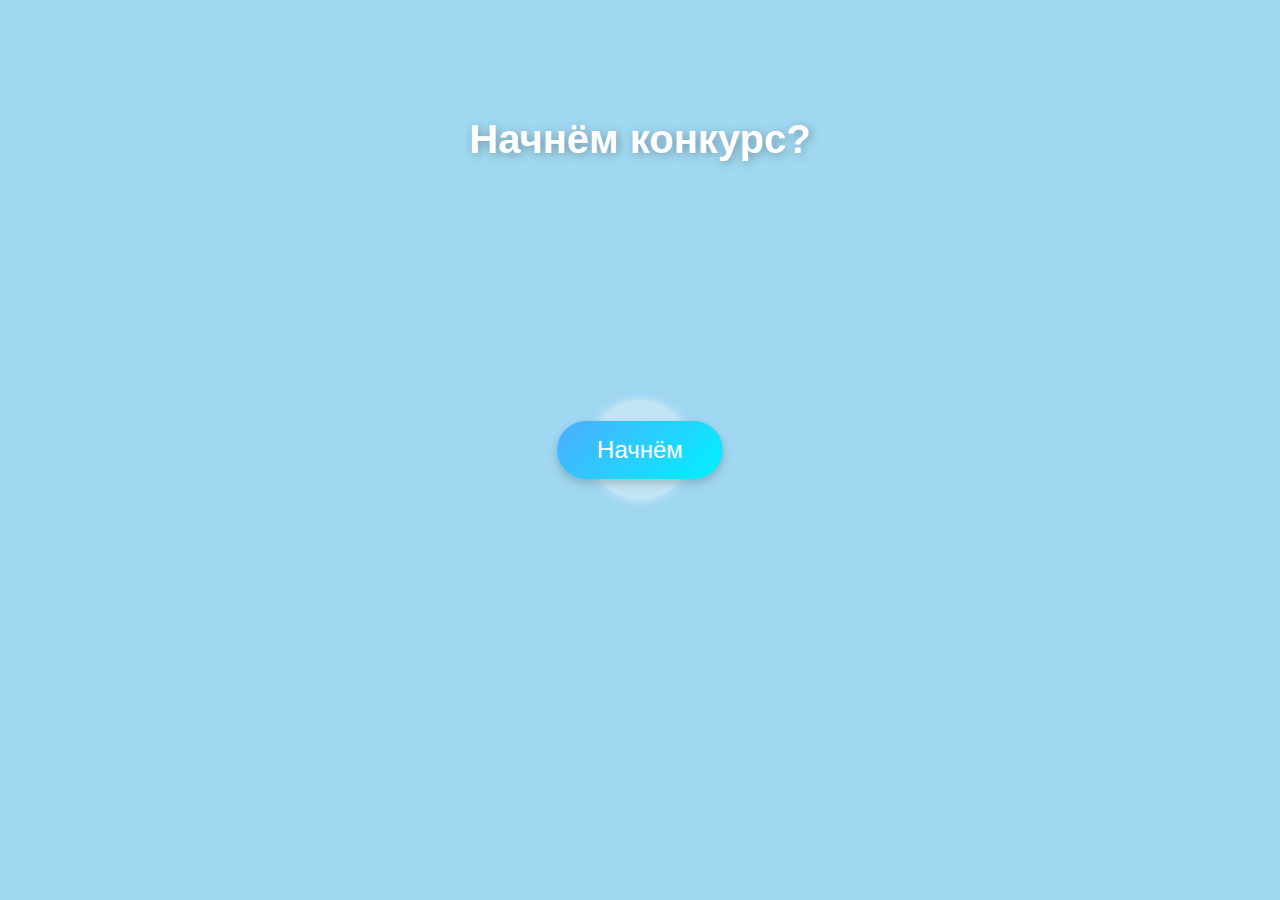
<file: index.html>
<html lang="ru">
<head>
    <meta charset="UTF-8">
    <meta name="viewport" content="width=device-width, initial-scale=1.0">
    <title>Сайт для мамы</title>
    <link rel="stylesheet" href="style.css">
</head>
<body>
    <div class="background">
        <div class="circle"></div>
    </div>
    <h1 class="title">Начнём конкурс?</h1>
    <button class="start-button" onclick="startLoading()">Начнём</button>

    <script>
        function startLoading() {
            window.location.href = "loading.html";
        }
    </script>
</body>
</html>
</file>
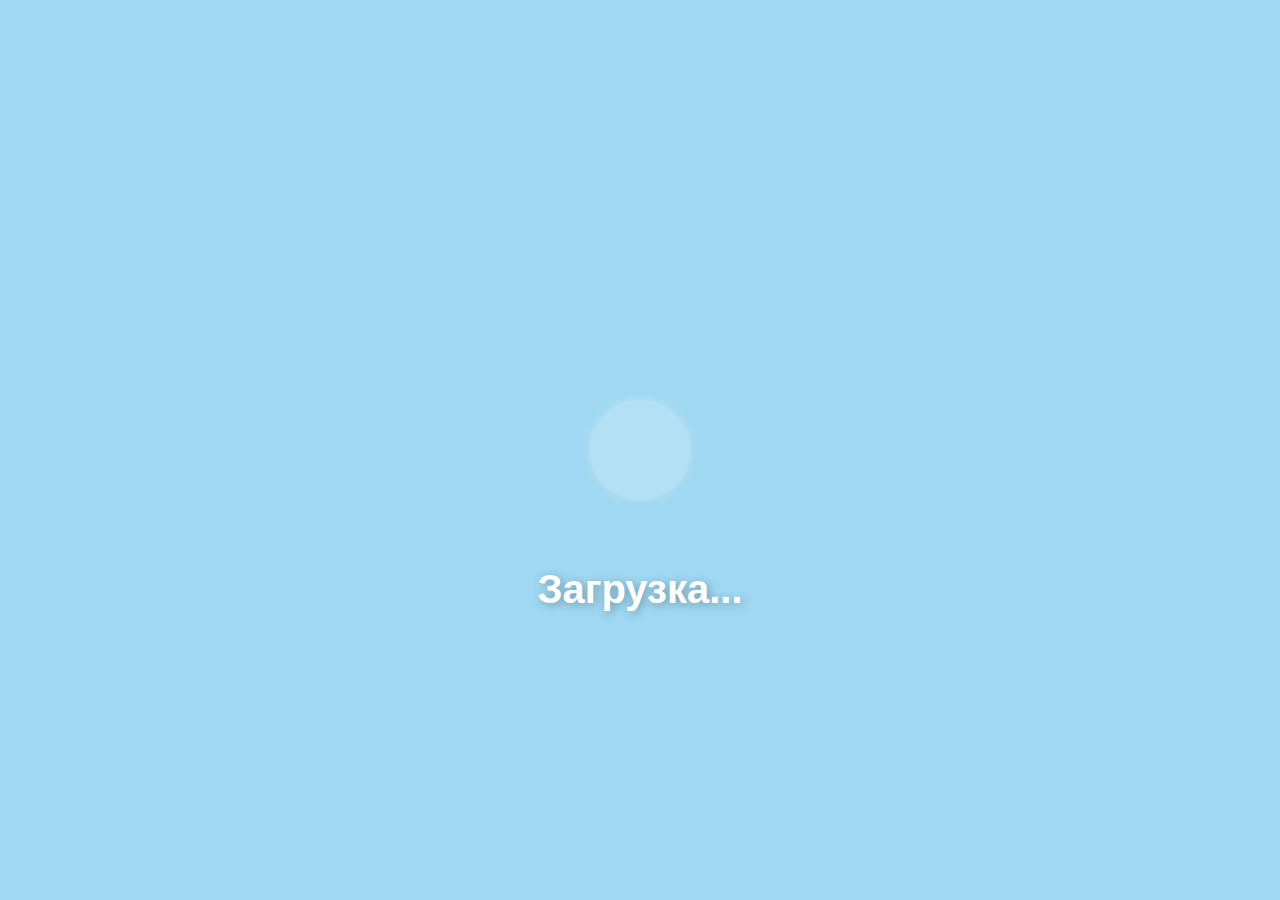
<file: loading.html>
<html lang="ru">
<head>
    <meta charset="UTF-8">
    <meta name="viewport" content="width=device-width, initial-scale=1.0">
    <title>Сайт для мамы</title>
    <link rel="stylesheet" href="style.css">
</head>
<body>
    <h1 class="title">Загрузка...</h1>
    <div class="background">
        <div class="circle"></div>
    </div>
    
    <script>
            setTimeout(function() {
                window.location.href = "viktorina.html"; // Переход на viktorina.html через 2 секунды
            }, 2000); // Задержка 2 секунды
    </script>
    
</body>
</html>


  <style>
  .title {
    position: absolute;
    top: 60%;
    font-size: 2.5rem;
    font-weight: bold;
    color: white;
    text-shadow: 2px 2px 10px rgba(0, 0, 0, 0.3);
    animation: txt 3s infinite ease-in-out;
}
  body, html {
    margin: 0;
    padding: 0;
    width: 100%;
    height: 100%;
    overflow: hidden;
    display: flex;
    justify-content: center;
    align-items: center;
    background: #a0d8f1;
}

.background {
    position: fixed;
    width: 100%;
    height: 100%;
    overflow: hidden;
}

.content {
    position: relative;
    z-index: 2;
    text-align: center;
    font-family: Arial, sans-serif;
    color: white;
}

.circle {
    position: absolute;
    border-radius: 50%;
    opacity: 0.6;
    animation: move 6s infinite alternate ease-in-out;
}

@keyframes move {
    0% { transform: scale(1); }
    100% { transform: scale(1.5); }
}
  </style>
</file>
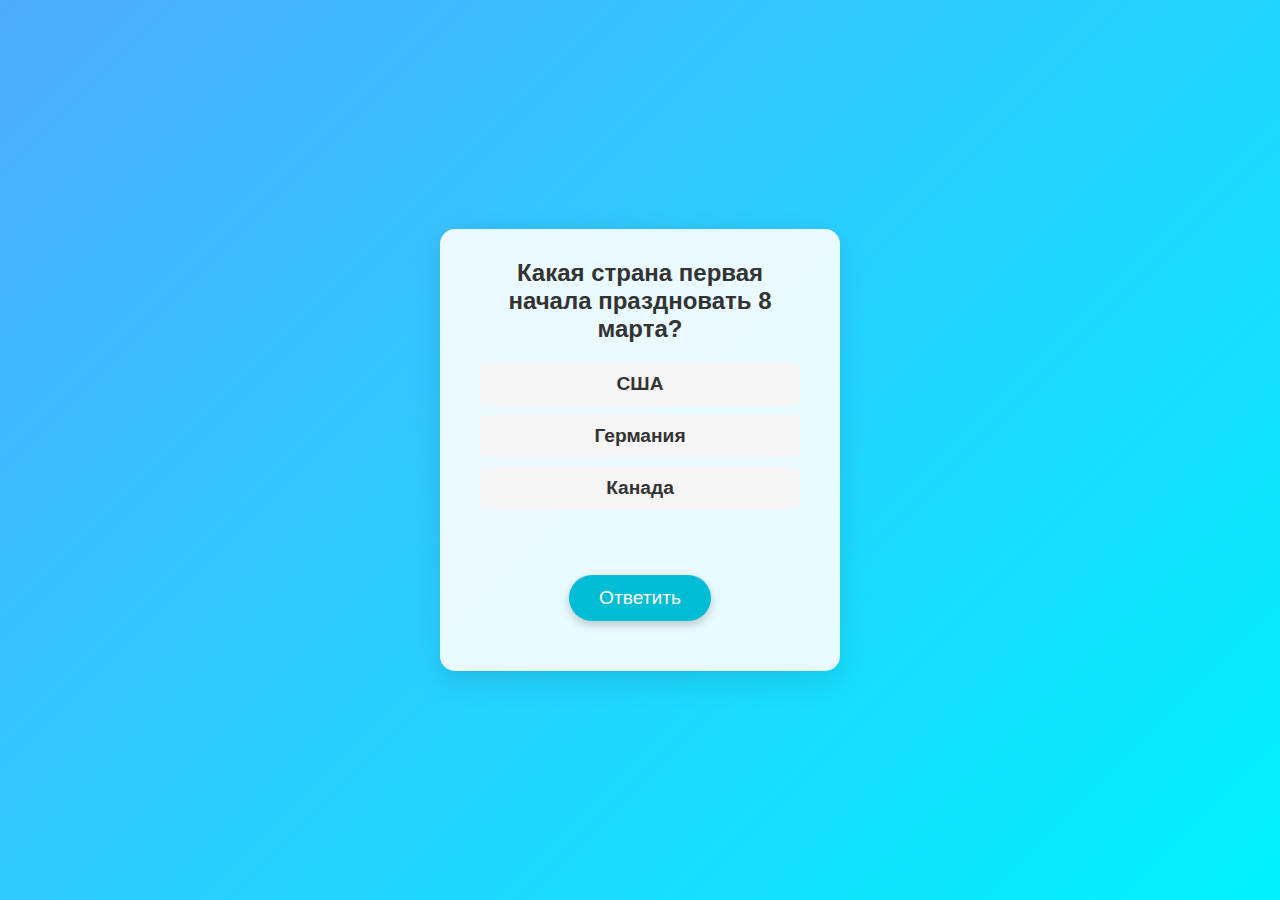
<file: viktorina.html>
<html lang="ru">
<head>
    <meta charset="UTF-8">
    <meta name="viewport" content="width=device-width, initial-scale=1.0">
    <title>Викторина</title>
    <link rel="stylesheet" href="style.css">
</head>
<body>
    <div class="quiz-container">
        <h2 class="quiz-question">Какая страна первая начала праздновать 8 марта?</h2>
        <form id="quiz-form">
            <label class="answer-option">
                <input type="radio" name="answer" value="США">
                <span class="answer-text">США</span>
            </label>
            <label class="answer-option">
                <input type="radio" name="answer" value="Германия">
                <span class="answer-text">Германия</span>
            </label>
            <label class="answer-option">
                <input type="radio" name="answer" value="Канада">
                <span class="answer-text">Канада</span>
            </label><br><br>
            <button type="button" class="submit-button" onclick="checkAnswer()">Ответить</button>
        </form>
        <p id="result" class="result-message"></p>
    </div>
    
    <style>
      /* Общие стили */
* {
    margin: 0;
    padding: 0;
    box-sizing: border-box;
    font-family: 'Arial', sans-serif;
}

body {
    background: linear-gradient(135deg, #4facfe, #00f2fe);
    display: flex;
    justify-content: center;
    align-items: center;
    height: 100vh;
    overflow: hidden;
}

.quiz-container {
    background: rgba(255, 255, 255, 0.9);
    padding: 30px 40px;
    border-radius: 15px;
    box-shadow: 0 10px 30px rgba(0, 0, 0, 0.1);
    width: 90%;
    max-width: 400px;
    text-align: center;
    animation: fadeIn 1s ease-out;
}

.quiz-question {
    font-size: 1.5rem;
    font-weight: bold;
    color: #333;
    margin-bottom: 20px;
    animation: slideDown 0.5s ease-out;
}

/* Стили для вариантов ответа */
.answer-option {
    display: block;
    margin: 10px 0;
    font-size: 1.2rem;
    padding: 10px;
    border-radius: 8px;
    background-color: #f5f5f5;
    cursor: pointer;
    transition: background-color 0.3s ease, transform 0.3s ease;
}

.answer-option:hover {
    background-color: #00bcd4;
    transform: scale(1.05);
}

.answer-option input {
    display: none;
}

.answer-text {
    font-weight: bold;
    color: #333;
}

.answer-option input:checked + .answer-text {
    color: #fff;
    font-weight: bold;
}

/* Стили для кнопки */
.submit-button {
    padding: 12px 30px;
    font-size: 1.2rem;
    color: white;
    background: #00bcd4;
    border: none;
    border-radius: 30px;
    cursor: pointer;
    box-shadow: 0 4px 10px rgba(0, 0, 0, 0.2);
    transition: all 0.3s ease-in-out;
    margin-top: 20px;
}

.submit-button:hover {
    background: #4facfe;
    transform: translateY(-2px);
}

/* Стили для результата */
.result-message {
    font-size: 1.2rem;
    font-weight: bold;
    margin-top: 20px;
    animation: fadeIn 1s ease-out;
}

/* Анимации */
@keyframes fadeIn {
    0% {
        opacity: 0;
    }
    100% {
        opacity: 1;
    }
}

@keyframes slideDown {
    0% {
        transform: translateY(-20px);
        opacity: 0;
    }
    100% {
        transform: translateY(0);
        opacity: 1;
    }
}
    </style>

    <script>
        let questionIndex = 0;
        const questions = [
            {
                question: "Какая страна первая начала праздновать 8 марта?",
                correctAnswer: "США",
                options: ["США", "Германия", "Канада"]
            }
        ];

        function loadQuestion() {
            const questionData = questions[questionIndex];
            const questionElement = document.querySelector('.quiz-question');
            const form = document.getElementById('quiz-form');
            const resultMessage = document.getElementById('result');

            questionElement.textContent = questionData.question;
            form.querySelectorAll('label').forEach((label, index) => {
                label.querySelector('span').textContent = questionData.options[index];
                label.querySelector('input').disabled = false;  // Разрешаем выбор ответов
            });
            resultMessage.textContent = '';  // Очищаем результат перед новым вопросом
            form.querySelector('button').disabled = false; // Включаем кнопку "Ответить"
        }

        function checkAnswer() {
            const radios = document.getElementsByName('answer');
            let selectedAnswer = '';
            for (let i = 0; i < radios.length; i++) {
                if (radios[i].checked) {
                    selectedAnswer = radios[i].value.trim(); // Убираем пробелы с начала и конца
                    break;
                }
            }

            if (!selectedAnswer) {
                alert('Пожалуйста, выберите ответ.');
                return;
            }

            const resultMessage = document.getElementById('result');
            const correctAnswer = questions[questionIndex].correctAnswer.trim();
            
            if (selectedAnswer == correctAnswer) {
                resultMessage.textContent = 'Правильный ответ!';
                resultMessage.style.color = 'green';
            } else {
                resultMessage.textContent = `Неправильный ответ. Правильный ответ: ${correctAnswer}.`;
                resultMessage.style.color = 'red';
            }

            // После ответа, делаем невозможным изменение ответа
            document.querySelectorAll('input').forEach(input => input.disabled = true);
            // Делаем кнопку "Ответить" недоступной
            document.querySelector('.submit-button').disabled = true;

            // Переход к следующему вопросу через 2 секунды
            setTimeout(nextQuestion, 2000);
        }

        function nextQuestion() {
            questionIndex++;
            if (questionIndex < questions.length) {
                loadQuestion();
            } else {
                document.querySelector('.quiz-container').innerHTML = '<h2>Конец!</h2>';
            }
        }

        // Загружаем первый вопрос при старте
        loadQuestion();
    </script>
</body>
</html>
</file>
<file: style.css>
body, html {
    margin: 0;
    padding: 0;
    width: 100%;
    height: 100%;
    display: flex;
    justify-content: center;
    align-items: center;
    flex-direction: column;
    background: #a0d8f1;
    overflow: hidden;
    font-family: Arial, sans-serif;
}

.background {
    position: absolute;
    width: 100%;
    height: 100%;
    display: flex;
    justify-content: center;
    align-items: center;
}

.circle {
    position: absolute;
    width: 100px;
    height: 100px;
    border-radius: 50%;
    background: transparent;
    box-shadow: 0 0 10px rgba(255, 255, 255, 0.5);
}

.circle::before,
.circle::after {
    content: "";
    position: absolute;
    width: 100%;
    height: 100%;
    border-radius: 50%;
    background: rgba(255, 255, 255, 0.2);
    animation: pulse 3s infinite ease-in-out;
}

.circle::after {
    animation-delay: 1.5s;
}

@keyframes pulse {
    0% {
        transform: scale(1);
        opacity: 0.7;
    }
    100% {
        transform: scale(8);
        opacity: 0;
    }
}

/* Стили для текста */
.title {
    position: absolute;
    top: 10%;
    font-size: 2.5rem;
    font-weight: bold;
    color: white;
    text-shadow: 2px 2px 10px rgba(0, 0, 0, 0.3);
}

/* Стили для кнопки */
.start-button {
    position: absolute;
    top: 50%;
    transform: translateY(-50%);
    padding: 15px 40px;
    font-size: 1.5rem;
    color: white;
    background: linear-gradient(135deg, #4facfe, #00f2fe);
    border: none;
    border-radius: 30px;
    cursor: pointer;
    transition: all 0.3s ease-in-out;
    box-shadow: 0 4px 10px rgba(0, 0, 0, 0.2);
}
</file>
